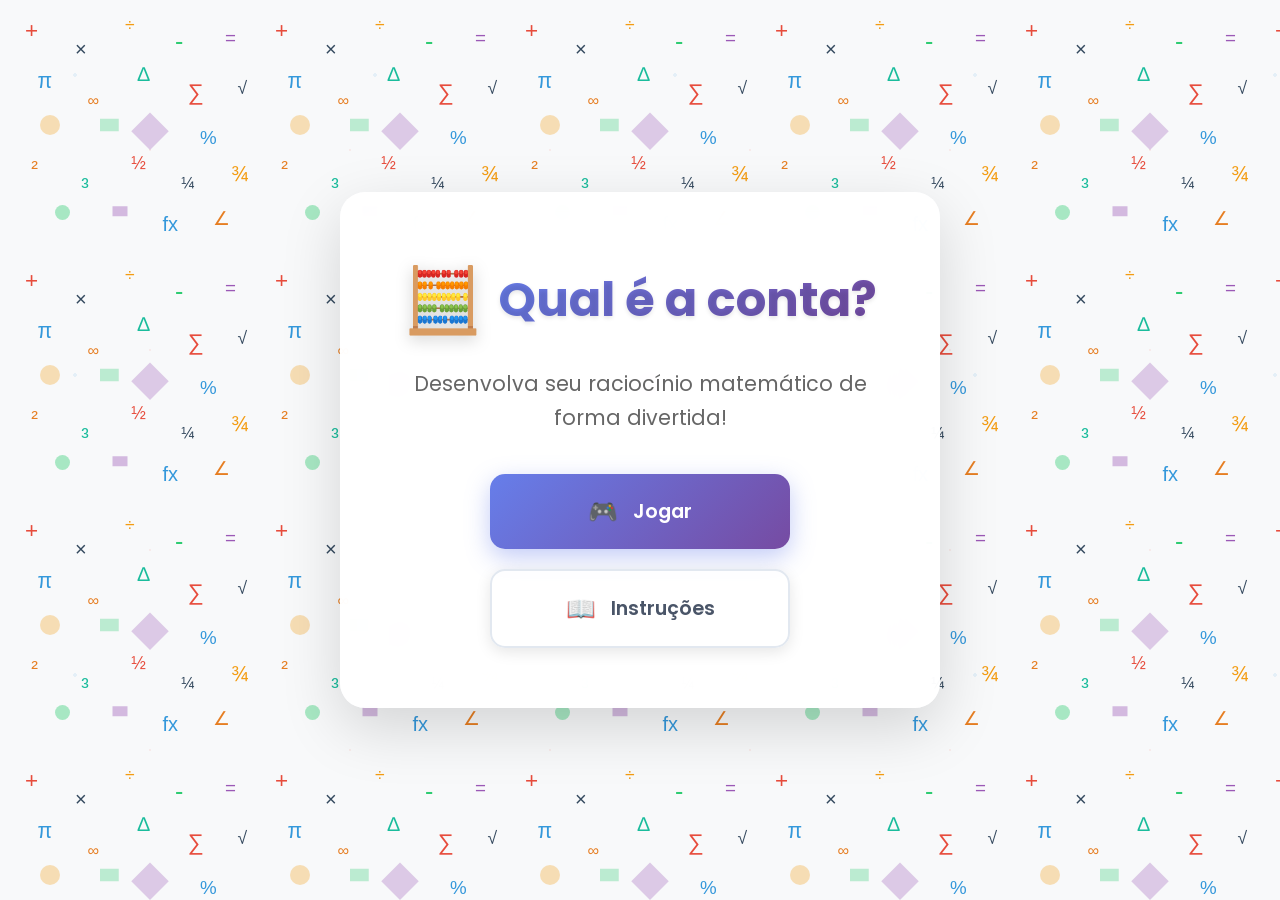
<file: index.html>
<!DOCTYPE html>
<html lang="pt-BR">
<head>
    <meta charset="UTF-8">
    <meta name="viewport" content="width=device-width, initial-scale=1.0">
    <title>Qual é a conta? - Raciocínio Matemático</title>
    <link rel="stylesheet" href="style.css">
    <link href="https://fonts.googleapis.com/css2?family=Poppins:wght@300;400;500;600;700&display=swap" rel="stylesheet">
</head>
<body>
    <!-- Tela Inicial -->
    <div id="home-screen" class="screen active">
        <div class="container">
            <div class="hero-section">
                <div class="logo-container">
                    <div class="logo">
                        <span class="logo-icon">🧮</span>
                        <h1 class="logo-text">Qual é a conta?</h1>
                    </div>
                    <p class="subtitle">Desenvolva seu raciocínio matemático de forma divertida!</p>
                </div>
                
                <div class="menu-buttons">
                    <button id="play-btn" class="menu-btn primary">
                        <span class="btn-icon">🎮</span>
                        <span class="btn-text">Jogar</span>
                    </button>
                    <button id="instructions-btn" class="menu-btn secondary">
                        <span class="btn-icon">📖</span>
                        <span class="btn-text">Instruções</span>
                    </button>
                </div>
            </div>
        </div>
    </div>

    <!-- Tela de Instruções -->
    <div id="instructions-screen" class="screen">
        <div class="container">
            <div class="instructions-content">
                <h2>📋 Como Jogar</h2>
                <div class="instructions-grid">
                    <div class="instruction-card">
                        <div class="instruction-icon">🎯</div>
                        <h3>Objetivo</h3>
                        <p>Use as cartas disponíveis com as 4 operações básicas (+, -, ×, ÷) para formar o número alvo mostrado pelos dados.</p>
                    </div>
                    <div class="instruction-card">
                        <div class="instruction-icon">🃏</div>
                        <h3>Cartas</h3>
                        <p>Você pode usar quantas cartas quiser das 5 disponíveis. Para cada carta utilizada, você ganha 1 ponto!</p>
                    </div>
                    <div class="instruction-card">
                        <div class="instruction-icon">➕</div>
                        <h3>Operações</h3>
                        <p>Use +, -, *, / e parênteses para criar sua expressão matemática.</p>
                    </div>
                    <div class="instruction-card">
                        <div class="instruction-icon">🆕</div>
                        <h3>Nova Carta</h3>
                        <p>Se não conseguir formar o número, clique em "Nova Carta" para adicionar mais uma opção!</p>
                    </div>
                    <div class="instruction-card">
                        <div class="instruction-icon">⚡</div>
                        <h3>Modo Avançado</h3>
                        <p>No modo avançado, você deve usar TODAS as cartas para pontuar. Desafio máximo!</p>
                    </div>
                </div>
                
                <div class="difficulty-info">
                    <h3>🎚️ Níveis de Dificuldade</h3>
                    <div class="difficulty-levels">
                        <div class="level easy">
                            <span class="level-icon">🟢</span>
                            <div>
                                <strong>Fácil</strong>
                                <p>Cartas de 1 a 15, números alvo até 50</p>
                            </div>
                        </div>
                        <div class="level normal">
                            <span class="level-icon">🟡</span>
                            <div>
                                <strong>Normal</strong>
                                <p>Cartas de 1 a 20, números alvo até 99</p>
                            </div>
                        </div>
                        <div class="level hard">
                            <span class="level-icon">🔴</span>
                            <div>
                                <strong>Difícil</strong>
                                <p>Cartas de 1 a 20, números alvo até 299 (3 dados)</p>
                            </div>
                        </div>
                    </div>
                </div>
                
                <button id="back-to-home" class="back-btn">
                    <span>← Voltar</span>
                </button>
            </div>
        </div>
    </div>

    <!-- Tela de Seleção de Modos -->
    <div id="game-modes-screen" class="screen">
        <div class="container">
            <div class="modes-section">
                <h2>🎮 Escolha o Modo de Jogo</h2>
                <div class="modes-grid">
                    <div class="mode-card" data-mode="treino">
                        <div class="mode-icon">🎯</div>
                        <h3>Treino</h3>
                        <p>Pratique sem pressão! Jogue no seu ritmo e aprenda as mecânicas do jogo.</p>
                        <ul>
                            <li>Sem limite de tempo</li>
                            <li>Sem sistema de vidas</li>
                            <li>Foco no aprendizado</li>
                        </ul>
                        <button class="mode-btn">Selecionar</button>
                    </div>
                    
                    <div class="mode-card" data-mode="arcade">
                        <div class="mode-icon">🏆</div>
                        <h3>Arcade</h3>
                        <p>Desafie-se com pontuação e vidas limitadas! Cada erro conta.</p>
                        <ul>
                            <li>Sistema de pontuação</li>
                            <li>3 vidas disponíveis</li>
                            <li>Escolha a dificuldade</li>
                        </ul>
                        <button class="mode-btn">Selecionar</button>
                    </div>
                    
                    <div class="mode-card" data-mode="timer">
                        <div class="mode-icon">⏱️</div>
                        <h3>Timer</h3>
                        <p>Corrida contra o tempo! Faça o máximo de pontos em 3 minutos.</p>
                        <ul>
                            <li>3 minutos de duração</li>
                            <li>Sistema de pontuação</li>
                            <li>Desafio de velocidade</li>
                        </ul>
                        <button class="mode-btn">Selecionar</button>
                    </div>
                </div>
                
                <button id="back-to-home-from-modes" class="back-btn">← Voltar ao Início</button>
            </div>
        </div>
    </div>

    <!-- Tela de Seleção de Dificuldade -->
    <div id="difficulty-screen" class="screen">
        <div class="container">
            <div class="difficulty-selection">
                <h2>🎚️ Escolha a Dificuldade</h2>
                <div class="difficulty-cards">
                    <div class="difficulty-card easy" data-difficulty="easy">
                        <div class="card-header">
                            <span class="difficulty-icon">🟢</span>
                            <h3>Fácil</h3>
                        </div>
                        <div class="card-content">
                            <ul>
                                <li>Cartas de 1 a 15</li>
                                <li>Números alvo até 50</li>
                                <li>Ideal para iniciantes</li>
                            </ul>
                        </div>
                        <button class="select-difficulty-btn">Selecionar</button>
                    </div>
                    
                    <div class="difficulty-card normal" data-difficulty="normal">
                        <div class="card-header">
                            <span class="difficulty-icon">🟡</span>
                            <h3>Normal</h3>
                        </div>
                        <div class="card-content">
                            <ul>
                                <li>Cartas de 1 a 20</li>
                                <li>Números alvo até 99</li>
                                <li>Desafio equilibrado</li>
                            </ul>
                        </div>
                        <button class="select-difficulty-btn">Selecionar</button>
                    </div>
                    
                    <div class="difficulty-card hard" data-difficulty="hard">
                        <div class="card-header">
                            <span class="difficulty-icon">🔴</span>
                            <h3>Difícil</h3>
                        </div>
                        <div class="card-content">
                            <ul>
                                <li>Cartas de 1 a 20</li>
                                <li>Números alvo até 299 (3 dados)</li>
                                <li>Para especialistas</li>
                            </ul>
                        </div>
                        <button class="select-difficulty-btn">Selecionar</button>
                    </div>
                </div>
                
                <button id="back-to-home-from-difficulty" class="back-btn">
                    <span>← Voltar</span>
                </button>
            </div>
        </div>
    </div>

    <!-- Tela de Game Over -->
    <div id="game-over-screen" class="screen">
        <div class="container">
            <div class="game-over-section">
                <div class="game-over-icon">💀</div>
                <h2>Game Over!</h2>
                <div class="final-score">
                    <h3>Pontuação Final</h3>
                    <div class="score-display" id="final-score">0</div>
                    <div class="score-details" id="score-details"></div>
                </div>
                <div class="game-over-buttons">
                    <button id="new-game-btn-over" class="game-over-btn primary">
                        🎮 Nova Partida
                    </button>
                    <button id="back-to-home-over" class="game-over-btn secondary">
                        🏠 Início
                    </button>
                </div>
            </div>
        </div>
    </div>

    <!-- Tela do Jogo -->
    <div id="game-screen" class="screen">
        <div class="container">
            <!-- Barra superior compacta -->
            <div class="game-header-compact">
                <div class="header-left">
                    <span class="game-title">🧮 Qual é a conta?</span>
                    <span class="difficulty-badge" id="current-difficulty">Normal</span>
                </div>
                <div class="header-center">
                    <div class="game-stats">
                        <div class="stat-item" id="score-display" style="display: none;">
                            <span class="stat-label">Pontos:</span>
                            <span class="stat-value" id="current-score">0</span>
                        </div>
                        <div class="stat-item" id="lives-display" style="display: none;">
                            <span class="stat-label">Vidas:</span>
                            <span class="stat-value" id="current-lives">3</span>
                        </div>
                        <div class="stat-item" id="timer-display" style="display: none;">
                            <span class="stat-label">Tempo:</span>
                            <span class="stat-value" id="current-timer">3:00</span>
                        </div>
                        <div class="advanced-mode-toggle" id="advanced-toggle" style="display: none;">
                            <label class="toggle-label">
                                <input type="checkbox" id="advanced-mode-toggle">
                                <span class="toggle-slider"></span>
                                <span class="toggle-text">Modo Avançado</span>
                            </label>
                        </div>
                    </div>
                </div>
                <div class="header-right">
                    <button id="back-to-modes" class="back-btn-compact">← Voltar</button>
                </div>
            </div>

            <div class="game-area">
                <div class="target-section">
                    <h3>🎯 Número Alvo</h3>
                    <div class="dice-container">
                        <div class="dice" id="dice1">
                            <span id="dice1-value">?</span>
                        </div>
                        <div class="dice" id="dice2">
                            <span id="dice2-value">?</span>
                        </div>
                        <div class="dice" id="dice3" style="display: none;">
                            <span id="dice3-value">?</span>
                        </div>
                    </div>
                    <div class="target-number">
                        <span id="target-display">--</span>
                    </div>
                </div>

                <div class="cards-section">
                    <div class="cards-header">
                        <h3>🃏 Cartas Disponíveis</h3>
                        <button id="add-card-btn" class="add-card-btn">
                            <span>+ Nova Carta</span>
                        </button>
                    </div>
                    <div class="cards-container" id="cards-container">
                        <!-- Cartas serão geradas dinamicamente -->
                    </div>
                </div>

                <div class="expression-builder">
                    <h3>✏️ Monte sua Expressão</h3>
                    <div class="expression-area">
                        <span class="expression-hint">Clique nas cartas e use as operações</span>
                        <div class="expression-display" id="expression-display"></div>
                    </div>
                    <div class="operation-buttons">
                        <button class="op-btn" data-op="+">+</button>
                        <button class="op-btn" data-op="-">-</button>
                        <button class="op-btn" data-op="×">×</button>
                        <button class="op-btn" data-op="÷">÷</button>
                        <button class="op-btn" data-op="(">(</button>
                        <button class="op-btn" data-op=")">)</button>
                    </div>
                    <div class="expression-controls">
                        <button id="check-expression-btn" class="control-btn primary">Verificar</button>
                        <button id="clear-expression-btn" class="control-btn secondary">Limpar</button>
                        <button id="new-round-btn" class="control-btn secondary" style="display: none;">Nova Rodada</button>
                    </div>
                    <div class="result-display" id="result-display"></div>
                </div>
            </div>
        </div>
    </div>

    <script src="script.js"></script>
</body>
</html>
</file>
<file: style.css>
* {
    margin: 0;
    padding: 0;
    box-sizing: border-box;
}

body {
    font-family: 'Poppins', sans-serif;
    background: #f8f9fa;
    background-image: 
        /* Símbolos matemáticos coloridos inspirados na imagem */
        url('data:image/svg+xml;utf8,<svg xmlns="http://www.w3.org/2000/svg" viewBox="0 0 200 200"><g font-family="Arial, sans-serif"><text x="20" y="30" font-size="18" fill="%23e74c3c">+</text><text x="60" y="45" font-size="16" fill="%2334495e">×</text><text x="100" y="25" font-size="14" fill="%23f39c12">÷</text><text x="140" y="40" font-size="20" fill="%232ecc71">-</text><text x="180" y="35" font-size="15" fill="%239b59b6">=</text><text x="30" y="70" font-size="17" fill="%233498db">π</text><text x="70" y="85" font-size="13" fill="%23e67e22">∞</text><text x="110" y="65" font-size="16" fill="%231abc9c">∆</text><text x="150" y="80" font-size="18" fill="%23e74c3c">∑</text><text x="190" y="75" font-size="14" fill="%2334495e">√</text><circle cx="40" cy="100" r="8" fill="%23f39c12" opacity="0.3"/><rect x="80" y="95" width="15" height="10" fill="%232ecc71" opacity="0.3"/><polygon points="120,90 135,105 120,120 105,105" fill="%239b59b6" opacity="0.3"/><text x="160" y="115" font-size="15" fill="%233498db">%</text><text x="25" y="140" font-size="16" fill="%23e67e22">²</text><text x="65" y="155" font-size="18" fill="%231abc9c">³</text><text x="105" y="135" font-size="14" fill="%23e74c3c">½</text><text x="145" y="150" font-size="13" fill="%2334495e">¼</text><text x="185" y="145" font-size="17" fill="%23f39c12">¾</text><circle cx="50" cy="170" r="6" fill="%232ecc71" opacity="0.4"/><rect x="90" y="165" width="12" height="8" fill="%239b59b6" opacity="0.4"/><text x="130" y="185" font-size="16" fill="%233498db">fx</text><text x="170" y="180" font-size="15" fill="%23e67e22">∠</text></g></svg>'),
        /* Pontos decorativos */
        radial-gradient(circle at 25% 25%, rgba(52, 152, 219, 0.1) 2px, transparent 2px),
        radial-gradient(circle at 75% 75%, rgba(231, 76, 60, 0.08) 1px, transparent 1px);
    background-size: 250px 250px, 300px 300px, 200px 200px;
    background-repeat: repeat;
    min-height: 100vh;
    color: #333;
    overflow-x: hidden;
}

.container {
    max-width: 1200px;
    margin: 0 auto;
    padding: 20px;
    min-height: 100vh;
}

/* Container específico para telas que não são do jogo */
.screen:not(#game-screen) .container {
    display: flex;
    align-items: center;
    justify-content: center;
}

/* Container específico para a tela do jogo */
#game-screen .container {
    display: block;
    padding-top: 20px;
}

/* Sistema de Telas */
.screen {
    display: none;
    width: 100%;
    min-height: 100vh;
    animation: fadeIn 0.5s ease-in-out;
}

.screen.active {
    display: block;
}

@keyframes fadeIn {
    from { opacity: 0; transform: translateY(20px); }
    to { opacity: 1; transform: translateY(0); }
}

/* Tela Inicial */
.hero-section {
    text-align: center;
    background: rgba(255, 255, 255, 0.95);
    padding: 60px 40px;
    border-radius: 25px;
    box-shadow: 0 20px 60px rgba(0, 0, 0, 0.15);
    backdrop-filter: blur(20px);
    max-width: 600px;
    margin: 0 auto;
}

.logo-container {
    margin-bottom: 40px;
}

.logo {
    display: flex;
    align-items: center;
    justify-content: center;
    gap: 15px;
    margin-bottom: 20px;
}

.logo-icon {
    font-size: 4rem;
    filter: drop-shadow(0 4px 8px rgba(0, 0, 0, 0.2));
}

.logo-text {
    font-size: 3rem;
    font-weight: 700;
    background: linear-gradient(135deg, #667eea, #764ba2);
    -webkit-background-clip: text;
    -webkit-text-fill-color: transparent;
    background-clip: text;
    text-shadow: 0 2px 4px rgba(0, 0, 0, 0.1);
}

.subtitle {
    font-size: 1.3rem;
    color: #666;
    font-weight: 400;
    line-height: 1.6;
}

.menu-buttons {
    display: flex;
    flex-direction: column;
    gap: 20px;
    max-width: 300px;
    margin: 0 auto;
}

.menu-btn {
    display: flex;
    align-items: center;
    justify-content: center;
    gap: 15px;
    padding: 20px 30px;
    border: none;
    border-radius: 15px;
    font-size: 1.2rem;
    font-weight: 600;
    cursor: pointer;
    transition: all 0.3s ease;
    text-decoration: none;
    font-family: inherit;
}

.menu-btn.primary {
    background: linear-gradient(135deg, #667eea, #764ba2);
    color: white;
    box-shadow: 0 8px 25px rgba(102, 126, 234, 0.4);
}

.menu-btn.primary:hover {
    transform: translateY(-3px);
    box-shadow: 0 12px 35px rgba(102, 126, 234, 0.5);
}

.menu-btn.secondary {
    background: rgba(255, 255, 255, 0.9);
    color: #4a5568;
    border: 2px solid #e2e8f0;
    box-shadow: 0 4px 15px rgba(0, 0, 0, 0.1);
}

.menu-btn.secondary:hover {
    transform: translateY(-2px);
    box-shadow: 0 8px 25px rgba(0, 0, 0, 0.15);
    background: white;
}

.btn-icon {
    font-size: 1.5rem;
}

/* Tela de Instruções */
.instructions-content {
    background: rgba(255, 255, 255, 0.95);
    padding: 40px;
    border-radius: 25px;
    box-shadow: 0 20px 60px rgba(0, 0, 0, 0.15);
    backdrop-filter: blur(20px);
    max-width: 900px;
    margin: 0 auto;
}

.instructions-content h2 {
    text-align: center;
    font-size: 2.5rem;
    color: #4a5568;
    margin-bottom: 40px;
    font-weight: 700;
}

.instructions-grid {
    display: grid;
    grid-template-columns: repeat(auto-fit, minmax(250px, 1fr));
    gap: 25px;
    margin-bottom: 40px;
}

.instruction-card {
    background: linear-gradient(145deg, #f8fafc, #e2e8f0);
    padding: 25px;
    border-radius: 15px;
    text-align: center;
    box-shadow: 0 4px 15px rgba(0, 0, 0, 0.1);
    transition: transform 0.3s ease;
}

.instruction-card:hover {
    transform: translateY(-5px);
}

.instruction-icon {
    font-size: 2.5rem;
    margin-bottom: 15px;
    display: block;
}

.instruction-card h3 {
    font-size: 1.3rem;
    color: #4a5568;
    margin-bottom: 10px;
    font-weight: 600;
}

.instruction-card p {
    color: #666;
    line-height: 1.6;
    font-size: 0.95rem;
}

.difficulty-info {
    margin-bottom: 30px;
}

.difficulty-info h3 {
    text-align: center;
    font-size: 1.8rem;
    color: #4a5568;
    margin-bottom: 25px;
    font-weight: 600;
}

.difficulty-levels {
    display: flex;
    flex-direction: column;
    gap: 15px;
}

.level {
    display: flex;
    align-items: center;
    gap: 15px;
    padding: 15px 20px;
    background: rgba(255, 255, 255, 0.7);
    border-radius: 12px;
    box-shadow: 0 2px 10px rgba(0, 0, 0, 0.05);
}

.level-icon {
    font-size: 1.5rem;
}

.level strong {
    color: #4a5568;
    font-size: 1.1rem;
}

.level p {
    color: #666;
    margin: 5px 0 0 0;
    font-size: 0.9rem;
}

/* Tela de Seleção de Dificuldade */
.difficulty-selection {
    background: rgba(255, 255, 255, 0.95);
    padding: 40px;
    border-radius: 25px;
    box-shadow: 0 20px 60px rgba(0, 0, 0, 0.15);
    backdrop-filter: blur(20px);
    max-width: 1000px;
    margin: 0 auto;
}

.difficulty-selection h2 {
    text-align: center;
    font-size: 2.5rem;
    color: #4a5568;
    margin-bottom: 40px;
    font-weight: 700;
}

.difficulty-cards {
    display: grid;
    grid-template-columns: repeat(auto-fit, minmax(280px, 1fr));
    gap: 30px;
    margin-bottom: 40px;
}

.difficulty-card {
    background: linear-gradient(145deg, #ffffff, #f8fafc);
    border-radius: 20px;
    padding: 30px;
    text-align: center;
    box-shadow: 0 8px 30px rgba(0, 0, 0, 0.1);
    transition: all 0.3s ease;
    cursor: pointer;
    border: 3px solid transparent;
}

.difficulty-card:hover {
    transform: translateY(-8px);
    box-shadow: 0 15px 40px rgba(0, 0, 0, 0.15);
}

.difficulty-card.easy:hover {
    border-color: #48bb78;
}

.difficulty-card.normal:hover {
    border-color: #ed8936;
}

.difficulty-card.hard:hover {
    border-color: #e53e3e;
}

.card-header {
    margin-bottom: 20px;
}

.difficulty-icon {
    font-size: 3rem;
    margin-bottom: 10px;
    display: block;
}

.card-header h3 {
    font-size: 1.8rem;
    color: #4a5568;
    font-weight: 600;
}

.card-content ul {
    list-style: none;
    padding: 0;
    margin-bottom: 25px;
}

.card-content li {
    padding: 8px 0;
    color: #666;
    font-size: 1rem;
    border-bottom: 1px solid #e2e8f0;
}

.card-content li:last-child {
    border-bottom: none;
}

.select-difficulty-btn {
    background: linear-gradient(135deg, #667eea, #764ba2);
    color: white;
    border: none;
    padding: 15px 30px;
    border-radius: 12px;
    font-size: 1.1rem;
    font-weight: 600;
    cursor: pointer;
    transition: all 0.3s ease;
    font-family: inherit;
    width: 100%;
}

.select-difficulty-btn:hover {
    transform: translateY(-2px);
    box-shadow: 0 8px 25px rgba(102, 126, 234, 0.4);
}

/* Botões de Voltar */
.back-btn {
    background: rgba(255, 255, 255, 0.9);
    color: #4a5568;
    border: 2px solid #e2e8f0;
    padding: 12px 25px;
    border-radius: 10px;
    font-size: 1rem;
    font-weight: 500;
    cursor: pointer;
    transition: all 0.3s ease;
    font-family: inherit;
    display: block;
    margin: 0 auto;
}

.back-btn:hover {
    background: white;
    transform: translateY(-2px);
    box-shadow: 0 4px 15px rgba(0, 0, 0, 0.1);
}

.back-btn.small {
    padding: 8px 15px;
    font-size: 0.9rem;
}

/* Tela do Jogo */
/* Barra superior compacta do jogo */
.game-header-compact {
    display: flex;
    justify-content: space-between;
    align-items: center;
    background: rgba(255, 255, 255, 0.95);
    padding: 15px 25px;
    border-radius: 15px;
    box-shadow: 0 4px 15px rgba(0, 0, 0, 0.1);
    margin-bottom: 20px;
    backdrop-filter: blur(10px);
}

.header-left {
    display: flex;
    align-items: center;
    gap: 15px;
}

.game-title {
    font-size: 1.2rem;
    font-weight: 600;
    color: #4a5568;
}

.difficulty-badge {
    background: linear-gradient(135deg, #667eea, #764ba2);
    color: white;
    padding: 6px 12px;
    border-radius: 15px;
    font-size: 0.8rem;
    font-weight: 500;
}

.header-center {
    flex: 1;
    display: flex;
    justify-content: center;
}

.advanced-mode-toggle {
    display: flex;
    align-items: center;
}

.toggle-label {
    display: flex;
    align-items: center;
    gap: 10px;
    cursor: pointer;
    font-size: 0.9rem;
    font-weight: 500;
    color: #4a5568;
}

.toggle-label input[type="checkbox"] {
    display: none;
}

.toggle-slider {
    position: relative;
    width: 50px;
    height: 24px;
    background: #cbd5e0;
    border-radius: 12px;
    transition: all 0.3s ease;
}

.toggle-slider::before {
    content: '';
    position: absolute;
    top: 2px;
    left: 2px;
    width: 20px;
    height: 20px;
    background: white;
    border-radius: 50%;
    transition: all 0.3s ease;
    box-shadow: 0 2px 4px rgba(0, 0, 0, 0.2);
}

.toggle-label input[type="checkbox"]:checked + .toggle-slider {
    background: linear-gradient(135deg, #48bb78, #38a169);
}

.toggle-label input[type="checkbox"]:checked + .toggle-slider::before {
    transform: translateX(26px);
}

.header-right {
    display: flex;
    align-items: center;
}

.back-btn-compact {
    background: linear-gradient(135deg, #e2e8f0, #cbd5e0);
    color: #4a5568;
    border: none;
    padding: 8px 16px;
    border-radius: 10px;
    font-size: 0.9rem;
    font-weight: 500;
    cursor: pointer;
    transition: all 0.3s ease;
    font-family: inherit;
}

.back-btn-compact:hover {
    background: linear-gradient(135deg, #cbd5e0, #a0aec0);
    transform: translateY(-2px);
}

.advanced-mode-notice {
    background: linear-gradient(135deg, #48bb78, #38a169);
    color: white;
    padding: 12px 20px;
    border-radius: 10px;
    margin-top: 15px;
    text-align: center;
    font-weight: 500;
    animation: slideIn 0.3s ease;
}

@keyframes slideIn {
    from {
        opacity: 0;
        transform: translateY(-10px);
    }
    to {
        opacity: 1;
        transform: translateY(0);
    }
}

/* Estilos originais do game-header (manter para compatibilidade) */
.game-header {
    display: flex;
    justify-content: space-between;
    align-items: center;
    background: rgba(255, 255, 255, 0.95);
    padding: 25px 30px;
    border-radius: 20px;
    box-shadow: 0 8px 30px rgba(0, 0, 0, 0.1);
    margin-bottom: 30px;
    backdrop-filter: blur(10px);
}

.game-info h2 {
    color: #4a5568;
    margin: 0;
    font-size: 1.8rem;
    font-weight: 600;
}

.difficulty-badge {
    background: linear-gradient(135deg, #667eea, #764ba2);
    color: white;
    padding: 8px 16px;
    border-radius: 20px;
    font-size: 0.9rem;
    font-weight: 500;
}

.game-area {
    display: grid;
    grid-template-columns: 1fr;
    gap: 25px;
}

.target-section {
    background: rgba(255, 255, 255, 0.95);
    padding: 30px;
    border-radius: 20px;
    box-shadow: 0 8px 30px rgba(0, 0, 0, 0.1);
    text-align: center;
}

.target-section h3 {
    color: #4a5568;
    margin-bottom: 25px;
    font-size: 1.5rem;
    font-weight: 600;
}

.dice-container {
    display: flex;
    justify-content: center;
    gap: 20px;
    margin-bottom: 25px;
}

.dice {
    width: 80px;
    height: 80px;
    background: linear-gradient(145deg, #ffffff, #f0f0f0);
    border: 3px solid #4a5568;
    border-radius: 15px;
    display: flex;
    align-items: center;
    justify-content: center;
    font-size: 2rem;
    font-weight: bold;
    color: #4a5568;
    box-shadow: 0 6px 20px rgba(0, 0, 0, 0.15);
    transition: transform 0.3s ease;
}

.dice:hover {
    transform: scale(1.05);
}

.target-number {
    font-size: 3.5rem;
    font-weight: bold;
    color: #e53e3e;
    text-shadow: 2px 2px 4px rgba(0, 0, 0, 0.1);
}

.cards-section {
    background: rgba(255, 255, 255, 0.95);
    padding: 30px;
    border-radius: 20px;
    box-shadow: 0 8px 30px rgba(0, 0, 0, 0.1);
}

.cards-header {
    display: flex;
    justify-content: space-between;
    align-items: center;
    margin-bottom: 25px;
}

.cards-header h3 {
    color: #4a5568;
    font-size: 1.5rem;
    font-weight: 600;
}

.add-card-btn {
    background: linear-gradient(135deg, #48bb78, #38a169);
    color: white;
    border: none;
    padding: 10px 20px;
    border-radius: 10px;
    font-size: 0.9rem;
    font-weight: 500;
    cursor: pointer;
    transition: all 0.3s ease;
    font-family: inherit;
}

.add-card-btn:hover {
    transform: translateY(-2px);
    box-shadow: 0 4px 15px rgba(72, 187, 120, 0.3);
}

.cards-container {
    display: flex;
    justify-content: center;
    gap: 15px;
    flex-wrap: wrap;
}

.card {
    width: 80px;
    height: 120px;
    background: linear-gradient(145deg, #ffffff, #f0f0f0);
    border: 2px solid #4a5568;
    border-radius: 15px;
    display: flex;
    align-items: center;
    justify-content: center;
    font-size: 1.8rem;
    font-weight: bold;
    color: #4a5568;
    box-shadow: 0 6px 20px rgba(0, 0, 0, 0.15);
    transition: all 0.3s ease;
    cursor: pointer;
    position: relative;
    overflow: hidden;
}

.card::before {
    content: '';
    position: absolute;
    top: 0;
    left: 0;
    right: 0;
    bottom: 0;
    background: linear-gradient(135deg, rgba(102, 126, 234, 0.1), rgba(118, 75, 162, 0.1));
    opacity: 0;
    transition: opacity 0.3s ease;
}

.card:hover::before {
    opacity: 1;
}

.card:hover {
    transform: translateY(-8px) scale(1.05);
    box-shadow: 0 12px 30px rgba(0, 0, 0, 0.2);
    border-color: #667eea;
}

.card.new {
    animation: cardAppear 0.5s ease-out;
}

@keyframes cardAppear {
    from {
        opacity: 0;
        transform: scale(0.5) rotate(180deg);
    }
    to {
        opacity: 1;
        transform: scale(1) rotate(0deg);
    }
}

.input-section {
    background: rgba(255, 255, 255, 0.95);
    padding: 30px;
    border-radius: 20px;
    box-shadow: 0 8px 30px rgba(0, 0, 0, 0.1);
}

.input-section h3 {
    color: #4a5568;
    margin-bottom: 20px;
    font-size: 1.5rem;
    font-weight: 600;
    text-align: center;
}

.expression-input {
    display: flex;
    gap: 15px;
    margin-bottom: 20px;
}

#expression {
    flex: 1;
    padding: 15px 20px;
    font-size: 1.2rem;
    border: 2px solid #e2e8f0;
    border-radius: 12px;
    outline: none;
    transition: all 0.3s ease;
    font-family: 'Courier New', monospace;
}

#expression:focus {
    border-color: #667eea;
    box-shadow: 0 0 0 3px rgba(102, 126, 234, 0.1);
}

#check-btn {
    padding: 15px 30px;
    background: linear-gradient(135deg, #48bb78, #38a169);
    color: white;
    border: none;
    border-radius: 12px;
    font-size: 1.1rem;
    font-weight: 600;
    cursor: pointer;
    transition: all 0.3s ease;
    font-family: inherit;
}

#check-btn:hover {
    transform: translateY(-2px);
    box-shadow: 0 6px 20px rgba(72, 187, 120, 0.4);
}

.result-display {
    min-height: 60px;
    padding: 20px;
    border-radius: 12px;
    font-size: 1.1rem;
    font-weight: 500;
    text-align: center;
    transition: all 0.3s ease;
    display: flex;
    align-items: center;
    justify-content: center;
}

.result-display.success {
    background: linear-gradient(135deg, #c6f6d5, #9ae6b4);
    color: #22543d;
    border: 2px solid #48bb78;
}

.result-display.error {
    background: linear-gradient(135deg, #fed7d7, #feb2b2);
    color: #742a2a;
    border: 2px solid #e53e3e;
}

.game-controls {
    display: flex;
    gap: 15px;
    justify-content: center;
}

.control-btn {
    padding: 15px 30px;
    border: none;
    border-radius: 12px;
    font-size: 1.1rem;
    font-weight: 600;
    cursor: pointer;
    transition: all 0.3s ease;
    font-family: inherit;
}

.control-btn.primary {
    background: linear-gradient(135deg, #667eea, #764ba2);
    color: white;
    box-shadow: 0 6px 20px rgba(102, 126, 234, 0.3);
}

.control-btn.primary:hover {
    transform: translateY(-3px);
    box-shadow: 0 8px 25px rgba(102, 126, 234, 0.4);
}

.control-btn.secondary {
    background: rgba(255, 255, 255, 0.9);
    color: #4a5568;
    border: 2px solid #e2e8f0;
    box-shadow: 0 4px 15px rgba(0, 0, 0, 0.1);
}

.control-btn.secondary:hover {
    transform: translateY(-2px);
    background: white;
    box-shadow: 0 6px 20px rgba(0, 0, 0, 0.15);
}

/* Animações */
@keyframes rollDice {
    0%, 100% { transform: rotate(0deg); }
    25% { transform: rotate(90deg); }
    50% { transform: rotate(180deg); }
    75% { transform: rotate(270deg); }
}

.dice.rolling {
    animation: rollDice 0.6s ease-in-out;
}

/* Responsividade */
@media (max-width: 768px) {
    .container {
        padding: 15px;
    }
    
    .hero-section {
        padding: 40px 25px;
    }
    
    .logo-text {
        font-size: 2.2rem;
    }
    
    .logo-icon {
        font-size: 3rem;
    }
    
    .instructions-content,
    .difficulty-selection {
        padding: 25px;
    }
    
    .instructions-grid {
        grid-template-columns: 1fr;
    }
    
    .difficulty-cards {
        grid-template-columns: 1fr;
    }
    
    .game-header {
        flex-direction: column;
        gap: 15px;
        text-align: center;
    }
    
    .game-header-compact {
        flex-direction: column;
        gap: 15px;
        text-align: center;
        padding: 15px 20px;
    }
    
    .header-left,
    .header-center,
    .header-right {
        justify-content: center;
    }
    
    .header-center {
        order: -1;
    }
    
    .cards-header {
        flex-direction: column;
        gap: 15px;
        text-align: center;
    }
    
    .expression-input {
        flex-direction: column;
    }
    
    .game-controls {
        flex-direction: column;
    }
    
    .dice-container {
        gap: 15px;
    }
    
    .dice {
        width: 60px;
        height: 60px;
        font-size: 1.5rem;
    }
    
    .target-number {
        font-size: 2.8rem;
    }
    
    .card {
        width: 60px;
        height: 90px;
        font-size: 1.4rem;
    }
}

@media (max-width: 480px) {
    .menu-buttons {
        max-width: 100%;
    }
    
    .logo-text {
        font-size: 1.8rem;
    }
    
    .cards-container {
        gap: 10px;
    }
    
    .card {
        width: 50px;
        height: 75px;
        font-size: 1.2rem;
    }
}



/* Estilos para Seleção de Modos */
.modes-section {
    text-align: center;
    background: rgba(255, 255, 255, 0.95);
    padding: 60px 40px;
    border-radius: 25px;
    box-shadow: 0 20px 60px rgba(0, 0, 0, 0.15);
    backdrop-filter: blur(20px);
    max-width: 1000px;
    margin: 0 auto;
}

.modes-section h2 {
    color: #4a5568;
    margin-bottom: 40px;
    font-size: 2.5rem;
    font-weight: 700;
}

.modes-grid {
    display: grid;
    grid-template-columns: repeat(auto-fit, minmax(300px, 1fr));
    gap: 30px;
    margin-bottom: 40px;
}

.mode-card {
    background: rgba(255, 255, 255, 0.9);
    padding: 30px;
    border-radius: 20px;
    box-shadow: 0 8px 30px rgba(0, 0, 0, 0.1);
    transition: all 0.3s ease;
    border: 2px solid transparent;
    cursor: pointer;
}

.mode-card:hover {
    transform: translateY(-5px);
    box-shadow: 0 15px 40px rgba(0, 0, 0, 0.15);
    border-color: #667eea;
}

.mode-icon {
    font-size: 3rem;
    margin-bottom: 20px;
}

.mode-card h3 {
    color: #4a5568;
    margin-bottom: 15px;
    font-size: 1.5rem;
    font-weight: 600;
}

.mode-card p {
    color: #718096;
    margin-bottom: 20px;
    line-height: 1.6;
}

.mode-card ul {
    list-style: none;
    padding: 0;
    margin-bottom: 25px;
}

.mode-card li {
    color: #4a5568;
    margin-bottom: 8px;
    padding-left: 20px;
    position: relative;
}

.mode-card li::before {
    content: "✓";
    position: absolute;
    left: 0;
    color: #48bb78;
    font-weight: bold;
}

.mode-btn {
    background: linear-gradient(135deg, #667eea, #764ba2);
    color: white;
    border: none;
    padding: 12px 30px;
    border-radius: 12px;
    font-size: 1rem;
    font-weight: 600;
    cursor: pointer;
    transition: all 0.3s ease;
    font-family: inherit;
    width: 100%;
}

.mode-btn:hover {
    transform: translateY(-2px);
    box-shadow: 0 6px 20px rgba(102, 126, 234, 0.3);
}

/* Estilos para Game Over */
.game-over-section {
    text-align: center;
    background: rgba(255, 255, 255, 0.95);
    padding: 60px 40px;
    border-radius: 25px;
    box-shadow: 0 20px 60px rgba(0, 0, 0, 0.15);
    backdrop-filter: blur(20px);
    max-width: 600px;
    margin: 0 auto;
}

.game-over-icon {
    font-size: 4rem;
    margin-bottom: 20px;
}

.game-over-section h2 {
    color: #e53e3e;
    margin-bottom: 30px;
    font-size: 2.5rem;
    font-weight: 700;
}

.final-score {
    margin-bottom: 40px;
}

.final-score h3 {
    color: #4a5568;
    margin-bottom: 15px;
    font-size: 1.5rem;
}

.score-display {
    font-size: 3rem;
    font-weight: bold;
    color: #667eea;
    margin-bottom: 10px;
}

.score-details {
    color: #718096;
    font-size: 1.1rem;
}

.game-over-buttons {
    display: flex;
    gap: 20px;
    justify-content: center;
}

.game-over-btn {
    padding: 15px 30px;
    border: none;
    border-radius: 12px;
    font-size: 1.1rem;
    font-weight: 600;
    cursor: pointer;
    transition: all 0.3s ease;
    font-family: inherit;
    min-width: 150px;
}

.game-over-btn.primary {
    background: linear-gradient(135deg, #667eea, #764ba2);
    color: white;
    box-shadow: 0 6px 20px rgba(102, 126, 234, 0.3);
}

.game-over-btn.secondary {
    background: rgba(255, 255, 255, 0.9);
    color: #4a5568;
    border: 2px solid #e2e8f0;
    box-shadow: 0 4px 15px rgba(0, 0, 0, 0.1);
}

.game-over-btn:hover {
    transform: translateY(-2px);
}

/* Estilos para Estatísticas do Jogo */
.game-stats {
    display: flex;
    gap: 20px;
    align-items: center;
    flex-wrap: wrap;
    justify-content: center;
}

.stat-item {
    background: rgba(255, 255, 255, 0.9);
    padding: 8px 15px;
    border-radius: 10px;
    box-shadow: 0 2px 10px rgba(0, 0, 0, 0.1);
    display: flex;
    align-items: center;
    gap: 8px;
}

.stat-label {
    color: #4a5568;
    font-weight: 500;
    font-size: 0.9rem;
}

.stat-value {
    color: #667eea;
    font-weight: bold;
    font-size: 1rem;
}

/* Estilos para Arrastar e Soltar */
.expression-builder {
    background: rgba(255, 255, 255, 0.95);
    padding: 30px;
    border-radius: 20px;
    box-shadow: 0 8px 30px rgba(0, 0, 0, 0.1);
}

.expression-builder h3 {
    color: #4a5568;
    margin-bottom: 20px;
    font-size: 1.5rem;
    font-weight: 600;
}

.expression-area {
    min-height: 80px;
    border: 2px solid #e2e8f0;
    border-radius: 15px;
    padding: 15px;
    margin-bottom: 20px;
    background: rgba(247, 250, 252, 0.8);
}

.expression-hint {
    color: #a0aec0;
    font-style: italic;
    font-size: 0.9rem;
    display: block;
    margin-bottom: 10px;
}

.drop-hint {
    color: #a0aec0;
    font-style: italic;
}

.operation-buttons {
    display: flex;
    gap: 10px;
    margin-bottom: 20px;
    flex-wrap: wrap;
    justify-content: center;
}

.op-btn {
    background: linear-gradient(135deg, #48bb78, #38a169);
    color: white;
    border: none;
    padding: 12px 20px;
    border-radius: 10px;
    font-size: 1.2rem;
    font-weight: bold;
    cursor: pointer;
    transition: all 0.3s ease;
    font-family: inherit;
    min-width: 50px;
}

.op-btn:hover {
    transform: translateY(-2px);
    box-shadow: 0 4px 15px rgba(72, 187, 120, 0.3);
}

.expression-display {
    background: rgba(247, 250, 252, 0.8);
    border: 2px solid #e2e8f0;
    border-radius: 12px;
    padding: 15px;
    margin-bottom: 20px;
    min-height: 50px;
    font-size: 1.2rem;
    font-weight: 500;
    color: #4a5568;
    display: flex;
    align-items: center;
    justify-content: center;
}

.expression-controls {
    display: flex;
    gap: 15px;
    justify-content: center;
    margin-bottom: 20px;
}

/* Cartas Arrastáveis */
.card.draggable {
    cursor: grab;
    transition: all 0.3s ease;
}

.card.draggable:hover {
    transform: translateY(-3px) scale(1.05);
    box-shadow: 0 8px 25px rgba(0, 0, 0, 0.2);
}

.card.dragging {
    opacity: 0.5;
    transform: rotate(5deg);
    cursor: grabbing;
}

.card.used {
    opacity: 0.6;
    background: #f7fafc;
    color: #a0aec0;
    cursor: not-allowed;
}

/* Responsividade para novos elementos */
@media (max-width: 768px) {
    .modes-grid {
        grid-template-columns: 1fr;
    }
    
    .mode-card {
        padding: 25px;
    }
    
    .game-over-buttons {
        flex-direction: column;
        align-items: center;
    }
    
    .game-stats {
        gap: 10px;
    }
    
    .stat-item {
        padding: 6px 12px;
        font-size: 0.9rem;
    }
    
    .operation-buttons {
        gap: 8px;
    }
    
    .op-btn {
        padding: 10px 15px;
        font-size: 1rem;
        min-width: 45px;
    }
    
    .expression-controls {
        flex-direction: column;
        gap: 10px;
    }
}
</file>
